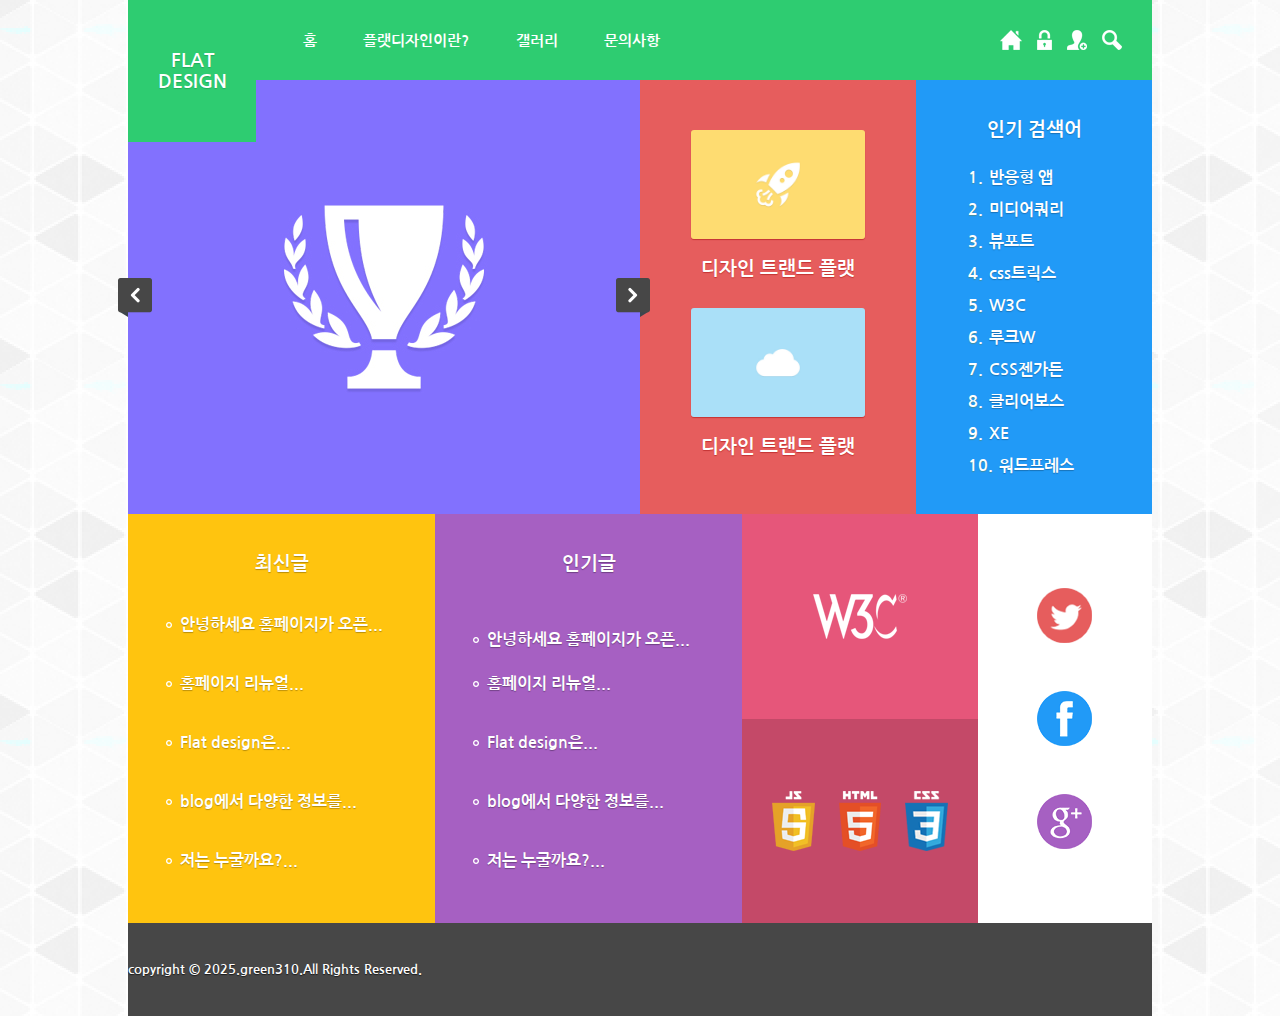
<file: responsive/index.html>
<!DOCTYPE html>
<html lang="en">

<head>
    <meta charset="UTF-8">
    <meta http-equiv="X-UA-Compatible" content="IE=edge">
    <meta name="viewport" content="width=device-width, initial-scale=1.0">
    <title>FLAT DESIGN</title>
    <!-- 외부스타일시트연결 -->
    <link rel="stylesheet" href="css/style.css">

    <!-- App icon 설정 -->
    <link rel="apple-touch-icon" href="images/favicon/flat-design-touch002.png">
    <link rel="shorchut icon" href="images/favicon/flat-design-touch002.png">
    <!-- 제이커리 CDN 연결 -->

    <!-- 외부스크립트연결 -->
    <script src="javascript/js.js"></script>
</head>

<body>

    <div id="wrap">
        <!-- 인포메이션 영역 -->
        <section class="info">
            <ul class="info_list">
                <li><a href=""><img src="images/s_images/info_icon_01.png" alt=""></a></li>
                <li><a href=""><img src="images/s_images/info_icon_02.png" alt=""></a></li>
                <li><a href=""><img src="images/s_images/info_icon_03.png" alt=""></a></li>
                <li><a href=""><img src="images/s_images/info_icon_04.png" alt=""></a></li>
            </ul>
        </section>

        <!-- 헤더영역 -->
        <header class="header">
            <h1 class="logo">
                <a href="">Flat <br> design</a>
            </h1>
            <nav class="nav">
                <!-- 메인메뉴는 글로벌네비게이션바, 서브메뉴는 로컬네비게이션바 -->
                <ul class="gnb">
                    <li><a href="">홈</a></li>
                    <li><a href="">플랫디자인이란?</a></li>
                    <li><a href="">갤러리</a></li>
                    <li><a href="">문의사항</a></li>
                </ul>
            </nav>

            <span class="toggle">전체메뉴 토글버튼</span>
        </header>

        <!-- 슬라이더 영역 -->

        <section class="slider">
            <span class="prev_btn">이전버튼</span>
            <span class="next_btn">다음버튼</span>
        </section>

        <!-- 최신글 영역 -->
        <section class="latest_post">
            <h2 class="title">최신글</h2>
            <ul>
                <li><a href="">안녕하세요 홈페이지가 오픈...</a></li>
                <li><a href="">홈페이지 리뉴얼...</a></li>
                <li><a href="">Flat design은...</a></li>
                <li><a href="">blog에서 다양한 정보를...</a></li>
                <li><a href="">저는 누굴까요?...</a></li>
            </ul>
        </section>

        <!-- 인기글 영역 -->
        <section class="popular_post">
            <h2 class="title">인기글</h2>
            <ul>
                <li><a href="">안녕하세요 홈페이지가 오픈...</a></li>
                <li><a href="">홈페이지 리뉴얼...</a></li>
                <li><a href="">Flat design은...</a></li>
                <li><a href="">blog에서 다양한 정보를...</a></li>
                <li><a href="">저는 누굴까요?...</a></li>
            </ul>
        </section>

        <!-- 갤러리영역 -->
        <section class="gallery">
            <!-- 스타일이 똑같은 경우 무조건 항상...거의 ul로 묶기 -->
            <ul>
                <li><a href="">
                        <!-- ..figure대신 div로 해도 됨 -->
                        <figure>
                            <img src="images/p_images/gallery_01.jpg" alt="">
                            <figcaption>디자인 트랜드 플랫</figcaption>
                        </figure>
                    </a>
                </li>
                <li><a href="">
                        <figure>
                            <img src="images/p_images/gallery_02.jpg" alt="">
                            <figcaption>디자인 트랜드 플랫</figcaption>
                        </figure>
                    </a>
                </li>
            </ul>
        </section>

        <!-- 인기검색어 영역 -->
        <section class="rankup">
            <h2 class="title">인기 검색어</h2>
            <ul>
                <li><a href="">반응형 앱</a></li>
                <li><a href="">미디어쿼리</a></li>
                <li><a href="">뷰포트</a></li>
                <li><a href="">css트릭스</a></li>
                <li><a href="">W3C</a></li>
                <li><a href="">루크W</a></li>
                <li><a href="">CSS젠가든</a></li>
                <li><a href="">클리어보스</a></li>
                <li><a href="">XE</a></li>
                <li><a href="">워드프레스</a></li>
            </ul>
        </section>

        <!-- 베너 영역 -->
        <section class="banner">
            <div class="box1"><a href=""><img src="images/s_images/w3c_logo.png" alt=""></a></div>
            <div class="box2">
                <ul>
                    <li><a href=""><img src="images/s_images/js_logo.png" alt=""></a></li>
                    <li><a href=""><img src="images/s_images/html_logo.png" alt=""></a></li>
                    <li><a href=""><img src="images/s_images/css_logo.png" alt=""></a></li>
                </ul>
            </div>
        </section>

        <!-- 소셜 영역 -->
        <section class="sns">
            <ul>
                <li><a href=""><img src="images/s_images/social_icon_01.png" alt=""></a></li>
                <li><a href=""><img src="images/s_images/social_icon_02.png" alt=""></a></li>
                <li><a href=""><img src="images/s_images/social_icon_03.png" alt=""></a></li>
            </ul>
        </section>

        <!-- 푸터 영역 -->
        <footer class="footer">
            <p>copyright &copy; 2025.green310.All Rights Reserved.</p>
        </footer>
    </div>

</body>

</html>
</file>
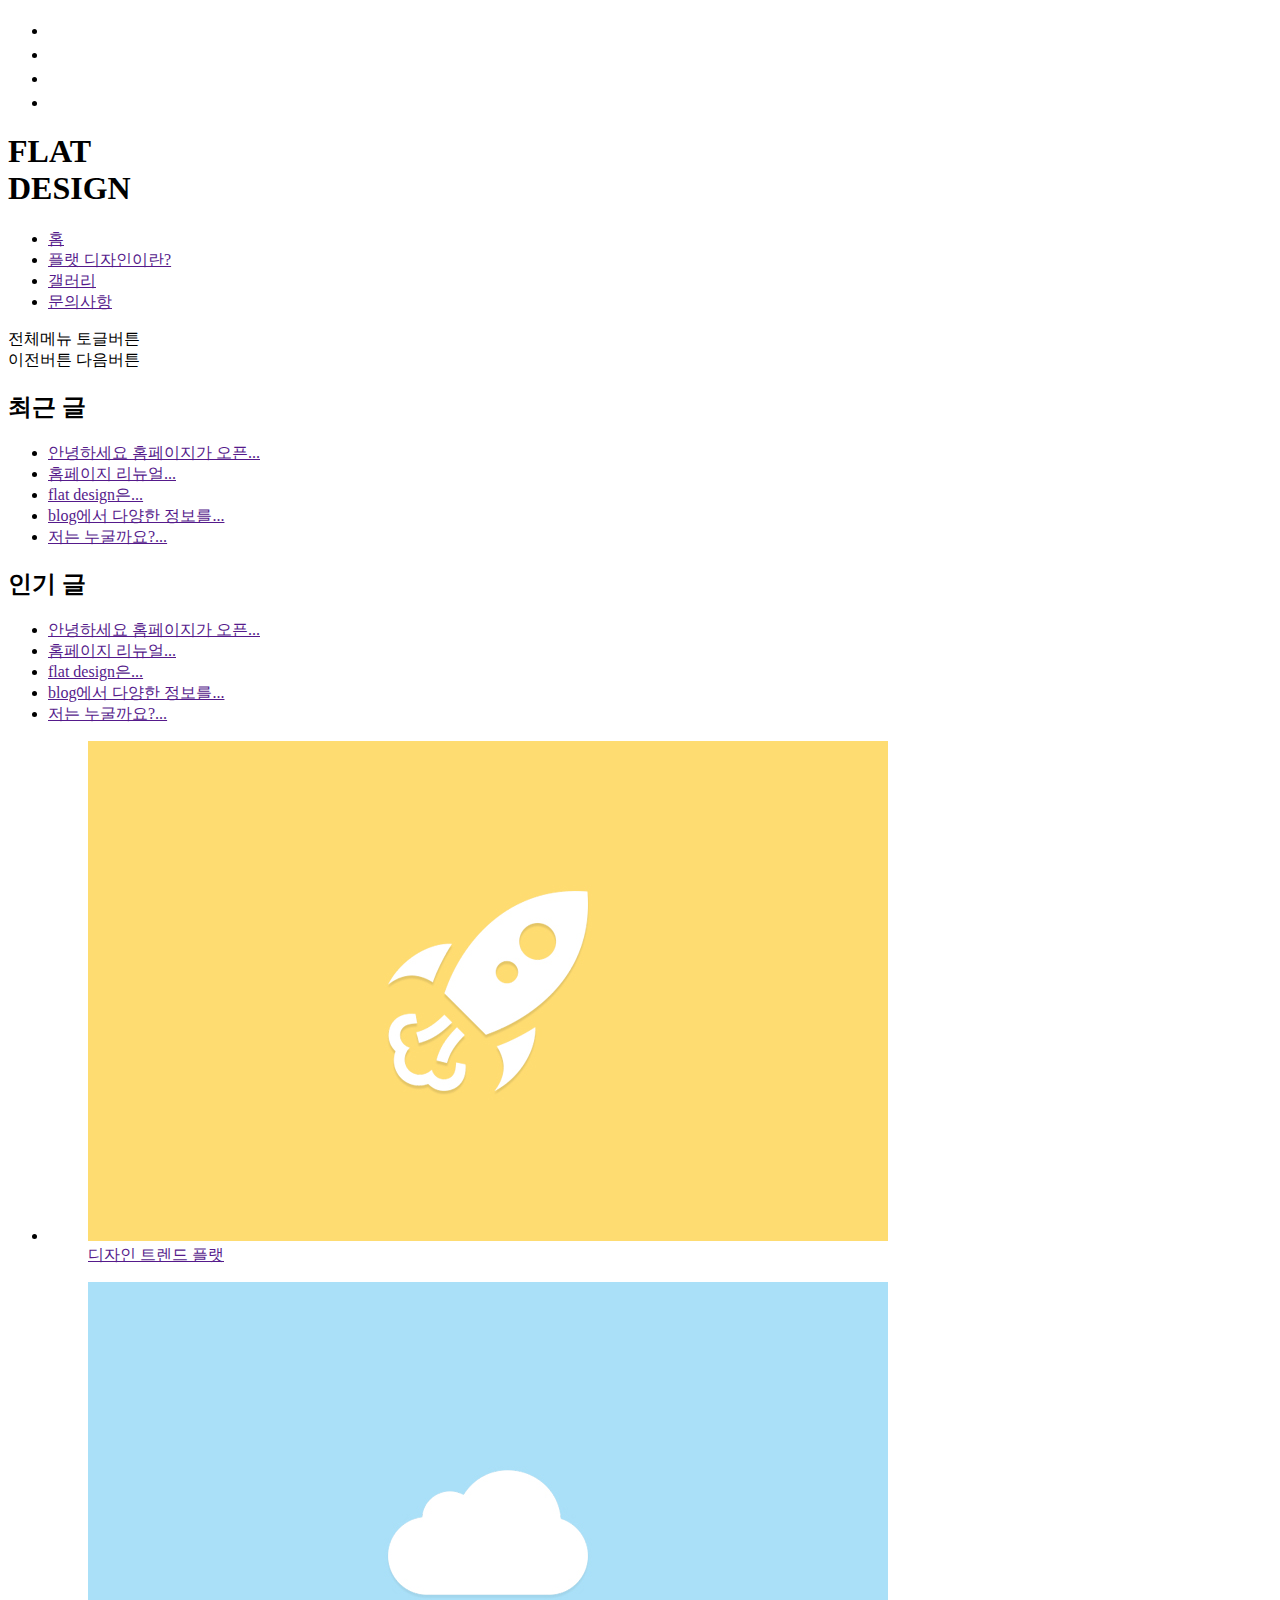
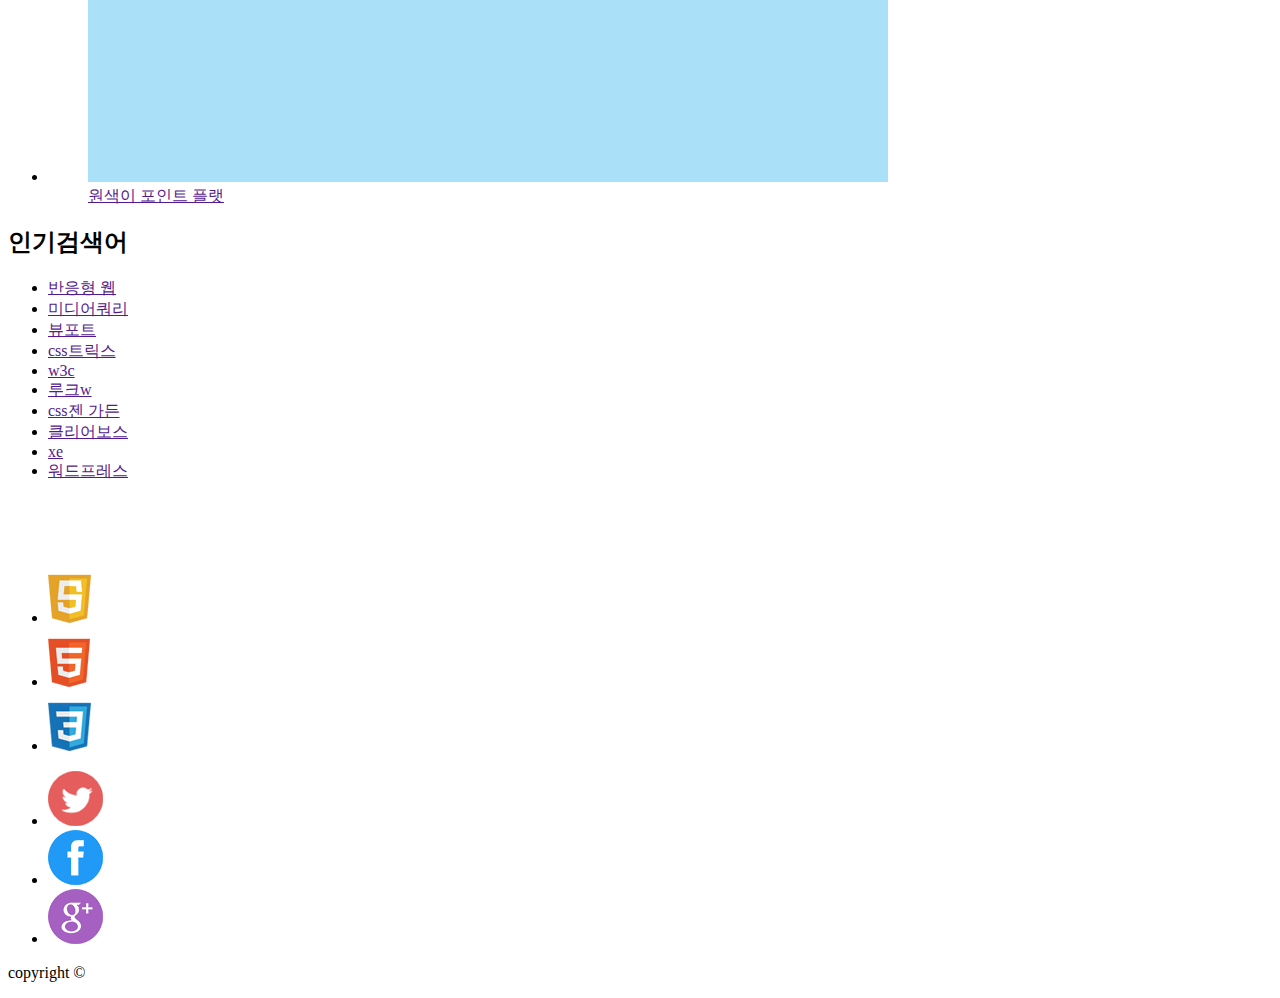
<file: responsive/index_001.html>
<!DOCTYPE html>
<html lang="en">
<head>
    <meta charset="UTF-8">
    <meta http-equiv="X-UA-Compatible" content="IE=edge">
    <meta name="viewport" content="width=device-width, initial-scale=1.0">
    <title>Document</title>
    <!-- 외부스타일시트연결 -->
    <!-- app icon연결 -->
    <!-- 제이커리 CDN연결 -->
    <!-- 외부스크립트연결 -->
</head>
<body>

    <div id="wrap">
        <!-- 첫번째 위에 바는 인포메이션 영역
        ul은 info_list임.... 네비가 아님. -->
        <!-- 인포메이션 영역 -->
        <section class="info">
            <ul class="info_list">
                <li><a href=""><img src="images/s_images/info_icon_01.png" alt=""></a></li>
                <li><a href=""><img src="images/s_images/info_icon_02.png" alt=""></a></li>
                <li><a href=""><img src="images/s_images/info_icon_03.png" alt=""></a></li>
                <li><a href=""><img src="images/s_images/info_icon_04.png" alt=""></a></li>
            </ul>
        </section>

        <!-- 헤더 영역 -->
        <header class="header">
            <h1 class="logo">FLAT <br> DESIGN </h1>
            <!-- 네비는 네비/ ul에게 gnb를 준다. -->
            <nav class="nav">
                <ul class="gnb">
                    <li><a href="">홈</a></li>
                    <li><a href="">플랫 디자인이란?</a></li>
                    <li><a href="">갤러리</a></li>
                    <li><a href="">문의사항</a></li>
                </ul>
            </nav>

            <!-- 토글은 일단 스팬임... -->
            <span class="toggle">전체메뉴 토글버튼</span>
        </header>

        <!-- 슬라이더 영역 -->
        <section class="slider">
            <!-- 슬라이더 버튼도 그냥 일단 스팬임... -->
            <span class="prev_btn">이전버튼</span>
            <span class="next_btn">다음버튼</span>
        </section>

        <!-- 최근글 영역 -->
        <section class="latest">
            <h2 class="title">최근 글</h2>
            <ul>
                <li><a href="">안녕하세요 홈페이지가 오픈...</a></li>
                <li><a href="">홈페이지 리뉴얼...</a></li>
                <li><a href="">flat design은...</a></li>
                <li><a href="">blog에서 다양한 정보를...</a></li>
                <li><a href="">저는 누굴까요?...</a></li>
            </ul>
        </section>

        <!-- 인기글 영역 -->
        <section class="rankup">
            <h2 class="title">인기 글</h2>
            <ul>
                <li><a href="">안녕하세요 홈페이지가 오픈...</a></li>
                <li><a href="">홈페이지 리뉴얼...</a></li>
                <li><a href="">flat design은...</a></li>
                <li><a href="">blog에서 다양한 정보를...</a></li>
                <li><a href="">저는 누굴까요?...</a></li>
            </ul>
        </section>

        <!-- 갤러리 영역 -->
        <section class="gallery">
            <ul>
                <li><a href="">
                        <figure>
                            <img src="images/p_images/gallery_01.jpg" alt="">
                            <figcaption>디자인 트렌드 플랫</figcaption>
                        </figure>
                    </a>
                </li>
                <li>
                    <a href="">
                        <figure>
                            <img src="images/p_images/gallery_02.jpg" alt="">
                            <figcaption>원색이 포인트 플랫</figcaption>
                        </figure>
                    </a>
                </li>
            </ul>
        </section>

        <!-- 인기검색어 영역 -->
        <section class="popular">
            <h2 class="title">인기검색어</h2>
            <ul>
                <li><a href="">반응형 웹</a></li>
                <li><a href="">미디어쿼리</a></li>
                <li><a href="">뷰포트</a></li>
                <li><a href="">css트릭스</a></li>
                <li><a href="">w3c</a></li>
                <li><a href="">루크w</a></li>
                <li><a href="">css젠 가든</a></li>
                <li><a href="">클리어보스</a></li>
                <li><a href="">xe</a></li>
                <li><a href="">워드프레스</a></li>
            </ul>
        </section>

        <!-- 베너 영역 -->
        <section class="banner">
            <div class="box1"><a href=""><img src="images/s_images/w3c_logo.png" alt=""></a></div>
            <div class="box2">
                <ul>
                    <li><a href=""><img src="images/s_images/js_logo.png" alt=""></a></li>
                    <li><a href=""><img src="images/s_images/html_logo.png" alt=""></a></li>
                    <li><a href=""><img src="images/s_images/css_logo.png" alt=""></a></li>
                </ul>
            </div>
        </section>

        <!-- sns영역 -->
        <section class="sns">
            <ul>
                <li><a href=""><img src="images/s_images/social_icon_01.png" alt=""></a></li>
                <li><a href=""><img src="images/s_images/social_icon_02.png" alt=""></a></li>
                <li><a href=""><img src="images/s_images/social_icon_03.png" alt=""></a></li>
            </ul>
        </section>

        <!-- 푸터영역 -->
        <footer class="footer">
            <p>copyright &copy; </p>
        </footer>

    </div>
    
</body>
</html>
</file>
<file: responsive/css/style.css>
/* 언어설정 */
@charset 'utf-8';
/* 구글폰트 get embed code-> import에서 가져옴.
항상 앞에 둬야 에러가 안 생김... */
@import url('https://fonts.googleapis.com/css2?family=Nanum+Gothic&display=swap');

/* css초기화 */
* {
    margin: 0;
    padding: 0;
    border: 0;
    vertical-align: baseline;
    box-sizing: border-box;
}

a {
    text-decoration: none;
    color: #fff;
}

ul,
ol {
    list-style: none;
}

body {
    /* 구글폰트에서 import쓰면서 같이 가져옴.
    import-> css class에서 font-family만 가져옴. */
    font-family: "Nanum Gothic", sans-serif;
    background: url('../images/s_images/body_bg.png');
    line-height: 1;
}

img {
    vertical-align: top;
}


/* 미디어쿼리설정---------------------------------- */

/* 모바일css----------------- */
/* 기본css */
#wrap {
    display: flex;
    width: 80%;
    margin: 0 auto;
    /* 1200px이상으로 더이상 커지지 않음. 축소시.
        ex. 네이버 */
    max-width: 1200px;
    flex-direction: column;
    /* 원래 nowrap이긴 한데.. 더 유연하게 만들어주기
        위해서 한 번 더 써준거임. 태블릿 ->모바일로 변경시
        wrap을 계속 유지한 상태로 줄어들 수 있기 때문에 확실히 nowrap이라고
        표시해준거임. */
    flex-wrap: nowrap;
    position: relative;
}

/* 인포메이션 영역 */
.info {
    order: 1;
    width: 100%;
    background-color: #2ecc71;
    border-bottom: 1px solid #39d67c;
}

.info_list {
    display: flex;
}

.info_list li {
    width: 25%;
    text-align: center;
}

.info_list li a {
    display: block;
    padding: 15px 0;
}

/* 헤더영역 */
.header {
    display: flex;
    order: 2;
    flex-direction: column;
    position: relative;
}

.header .logo {
    width: 100%;
    padding: 30px 0;
    font-size: 19px;
    line-height: 21px;
    text-align: center;
    background-color: #2ecc71;
    text-shadow: 0px 1px 1px #25ab5e;
    text-transform: uppercase;
}

.header .nav {
    width: 100%;
}
.header .gnb {
    display: none;
}
.header .gnb li {background-color: #2c3e50;}
.header .gnb li a {
    display: block;
    padding: 20px 0;
    font-size: 15px;
    text-indent: 20px;
}

.header .toggle {
    position: absolute;
    display: block;
    width: 30px;
    height: 30px;
    /* html에 이미지를 넣을수도 있지만.. css에하는 이유는!
            css에 background이미지로 넣으면 백그라운드와 동일한 아이가 된다.
            크기, 위치를 자유롭게 지정할 수 있단는 장점이 있다.
            컨텐츠일때는 html에 입력.. (ex,갤러리, 로고) */
    background-image: url(../images/s_images/menu_toggle_btn.png);
    /* text-indent -99px은.. 화면 밖으로 나간듯. */
    text-indent: -9999px;
    cursor: pointer;
    /* 부모에 position을 줘야지만 top과 right로 이동됨.. 부모에
            position relative를 줘야됨. */
    top: 10px;
    right: 10px;
}

/* 슬라이더 영역 */

.slider {
    display: flex;
    justify-content: space-between;
    width: 100%;
    order: 3;
    align-items: center;
    height: 300px;
    background-image: url(../images/p_images/slider_01.jpg);
    background-position: center center;
    background-repeat: no-repeat;
    cursor: pointer;
}
.slider  span {
    width: 34px;
    height: 39px;
    background-image: url(../images/s_images/slider_arrow.png);
    text-indent: -9999px;
    background-repeat: no-repeat;
    cursor: pointer;
}
.slider  span.prev_btn {
    background-position: 0 0;
    margin-left: -10px;
}
.slider  span.next_btn {
    background-position: -34px 0;
    margin-right: -10px;
}

/* 최근글, 인기글 영역 */
.latest_post {
    order: 4;
    background-color: #ffc40f;
    text-shadow: 0px 1px 1px #b98e0b;
    padding: 40px 12.5%;
}

.popular_post {
    order: 5;
    background-color: #a660c2;
    text-shadow: 0px 1px 1px #714185;
    padding: 40px 12.5%;
}
.title {
    margin-bottom: 30px;
    font-size: 19px;
    text-align: center;
    text-transform: uppercase;
    color: #fff;
}

.latest_post ul {}
.latest_post ul li , .popular_post ul li {
    margin-top: 15px;
    background-image: url(../images/s_images/post_circle_icon.png);
    background-position: left center;
    background-repeat: no-repeat;
    padding: 14px;
}
.latest_post ul li a , .popular_post ul li a {
    display: block;
    font-weight: bold;
}

.latest_post ul li:nth-child(1) , .popular_post ul li:nth-child(2) {margin-top: 0;}

/* 갤러리 영역 */
.gallery {
    order: 6;
    padding: 50px 12.5%;
    text-align: center;
    background-color: #e65d5d;
    text-shadow: 0px 1px 1px #c43434;
}

.gallery ul li:nth-child(2) {margin-top: 30px;}
.gallery ul li figure img{
    width: 100%;
    max-width: 100%;
    border-radius: 3px;
    box-shadow: 0px 1px 1px #c43434;
}
.gallery ul li figure figcaption{
    margin-top: 20px;
    font-size: 19px;
    font-weight: bold
}

/* 인기검색어 영역 */
.rankup {
    order: 7;
    background-color: #219af7;
    padding: 40px 12.5%;
    text-shadow: 0px 1px 1px #1974ba;
}
.rankup ul {
    display: flex;
    flex-wrap: wrap;
    justify-content: space-between;
}
.rankup ul li {
    width: 48%;
    margin-top: 15px;
    text-align: center;
}
.rankup ul li a {
    display: block;
    font-weight: bold;
    padding: 10px 0;
    border: 1px solid #fff;
    border-radius: 5px;
}


/* 베너영역 */
.banner {
    order: 8;
}

.banner .box1{
    background-color: #e6567a;
    padding: 30px 0;
    text-align: center;
}

.banner .box2 {
    background-color: #c44968;
}
.banner .box2 ul {
    display: flex;
    padding: 30px 12.5%;
    justify-content: space-between;
}


/* 소셜네트워크 영역 */

.sns {
    order: 9;
    padding: 24px 12.5%;
    background-color: #fff;
}
.sns ul {
    display: flex;
    justify-content: space-between;
}


/* 푸터 영역 */
.footer {
    order: 10;
    width: 100%;
    background-color: #474747;
}
.footer p {
    padding: 20px;
    font-size: 13px;
    text-align: center;
    font-weight: bold;
    color: #fff;
    text-shadow: 0px 1px 1px #191919;
}


/* 태블릿css---------------------------------- */
@media (min-width:768px) {
    #wrap {flex-direction: row;
            flex-wrap: wrap;}

/* 헤더 영역 */
.header {
    width: 100%;
    flex-direction: row;
}
.header .logo {
    position: absolute;
    width: 15%;
    padding: 0;
    left: 0;
    top: 0;
    text-align: center;
    z-index: 999;
    
}
.header .logo a {
    display: block;
    padding: 50px 0;
}
.header .nav {
    width: 85%;
    position: relative;
    min-height: 80px;
    background-color: #2ecc71;
    margin-left: 15%;
    z-index: 100;
}
.header .nav .gnb {
    position: absolute;
    width: 308px;
    top: 100%;
    right: 0;
    display: none;
}
.header .nav .gnb li {
    background-color: #2c3e50;
}
.header .nav .gnb li a {
    display: block;
    padding: 20px 0;
    font-size: 15px;
    text-indent: 20px;
}

.header .toggle {
    position: absolute;
    display: block;
    width: 30px;
    height: 30px;
    background-image: url(../images/s_images/menu_toggle_btn.png);
    text-indent: -9999px;
    cursor: pointer;
    top: 50%;
    right: 30px;
    margin-top: -15px;
    z-index: 999;
}

/* 슬라이더 영역 */
.slider {
    width: 60%;
    height: auto;
}
.slider span {
    position: relative;
    z-index: 99;
}



/* 최근글, 인기글 영역 */
.latest_post {
    order: 5;
    width: 42%;
    padding-left: 5%;
    padding-right: 5%;
}

.popular_post {
    order: 6;
    width: 42%;
    padding-left: 5%;
    padding-right: 5%;
}

/* 갤러리 영역 */
.gallery {
    order: 8;
    width: 70%;
    padding: 50px 5%;
    text-align: center;
    background-color: #e65d5d;
    text-shadow: 0px 1px 1px #c43434;
}

.gallery ul {display: flex;}
.gallery ul li:nth-child(2) {margin-top: 0px;
margin-left: 5%;}


/* 인기검색어 영역 */
.rankup {
    order: 4;
    width: 40%;
    padding: 40px 5%;
}


/* 베너영역 */
.banner {
    order: 9;
    width: 30%;
    display: flex;
    flex-direction: column;
}

.banner .box1{
    height: 50%;
    background-color: #e6567a;
    padding: 30px 0;
    text-align: center;
    display: flex;
    justify-content: center;
    align-items: center;
}

.banner .box2 {
    height: 50%;
    background-color: #c44968;
    display: flex;
    justify-content: center;
    align-items: center;
    width: 100%;
}
.banner .box2 ul {
    width: 100%;
    display: flex;
    padding: 30px 12.5%;
    justify-content: space-between;
}

/* 소셜네트워크 영역 */

.sns {
    order: 7;
    padding: 0;
    display: flex;
    justify-content: center;
    align-items: center;
    width: 16%;

}
.sns ul {
    flex-direction: column;
    justify-content: flex-start;
}

.sns ul li {margin: 24px 0;}


/* 푸터 영역 */

.footer p {
    padding: 40px 0;
}

}


/* 데스크탑css------------------- */
@media (min-width:960px) {
    #warp {width: 90%;}

/* 인포메이션 영역 */
.info {
    order: 0;
    position: absolute;
    width: auto;

    border-bottom: 0;
    top: 30px;
    right: 30px;
    z-index: 999;
}
.info_list {
    display: flex;
}
.info_list li {
    width: auto;
    margin-left: 15px;
    text-align: center;
}
.info_list li a {
    display: block;
    padding: 0;
}

/* 헤더영역 */
.header {
    order: 1;
}
.header .logo {
    width: 12.5%;
}
.header .nav {
    width: 87.5%;
    margin-left: 12.5%;
}
.header .nav .gnb {
    position: static;
    width: 100%;
    min-height: 80px;
    display: flex !important;
    flex-direction: row;
    align-items: center;
}
.header .nav .gnb li {
    background-color: transparent;
    margin-left: 5.20%;
}
.header .nav .gnb li a {
    display: block;
    padding: 0;
    font-size: 15px;
    width: auto;
    text-indent: 0;
    font-weight: bold;
}

.header .toggle {
    display: none;
}

/* 슬라이더 영역 */
.slider {
    width: 50%;
    height: auto;
    order: 2;
}

/* 최근글, 인기글 영역 */
.latest_post {
    width: 30%;
    padding-left: 0%;
    padding-right: 0%;
    display: flex;
    flex-direction: column;
    align-items: center;
}

.popular_post {
    width: 30%;
    padding-left: 0%;
    padding-right: 0%;
    display: flex;
    flex-direction: column;
    align-items: center;
}

/* 갤러리 영역 */
.gallery {
    order: 3;
    width: 27%;
    
}

.gallery ul {display: block;}
.gallery ul li:nth-child(2) {margin-top: 30px;
margin-left: 0;}


/* 인기검색어 영역 */
.rankup {
    width: 23%;
    padding: 40px 5%;
}

.rankup ul li {
    width: 100%;
    text-align: left;
    margin-top: 15px;
    /* 반응형 웹페이지 189p에 부연설명이 있음. */
    counter-increment: rankup-counter;
}
.rankup ul li:nth-child(1) {margin-top: 0;}
/* before에다가 넣은 이유는 숫자는 클릭 안되게 하기 위해서
before에다가 넣으면 위의 li에 있는 이전위치에 넣으려고...
after에다 넣으면 li의 뒤페이지에 넣어짐..
가운데 클론은 하나여도 되고 2개여도 됨..상관 없음. :ok ::ok */
.rankup ul li::before {content: counter(rankup-counter) '.';
                        color: #fff;
                        padding-right: 6px;
                        text-shadow: 0px 1px 1px #428e9e;
                        font-weight: bold;}
.rankup ul li a {
    display: inline-block;
    font-weight: bold;
    padding: 0 0;
    border: 0;
    border-radius: 5px;
}

/* 베너영역 */
.banner {
    order: 7;
    width: 23%;
}


/* 소셜네트워크 영역 */

.sns {
    order: 8;
    width: 17%;

}

/* 푸터 영역 */
.footer {
    order: 9;
    width: 100%;
    background-color: #474747;
}
.footer p {
    text-align: left;
}


}
</file>
